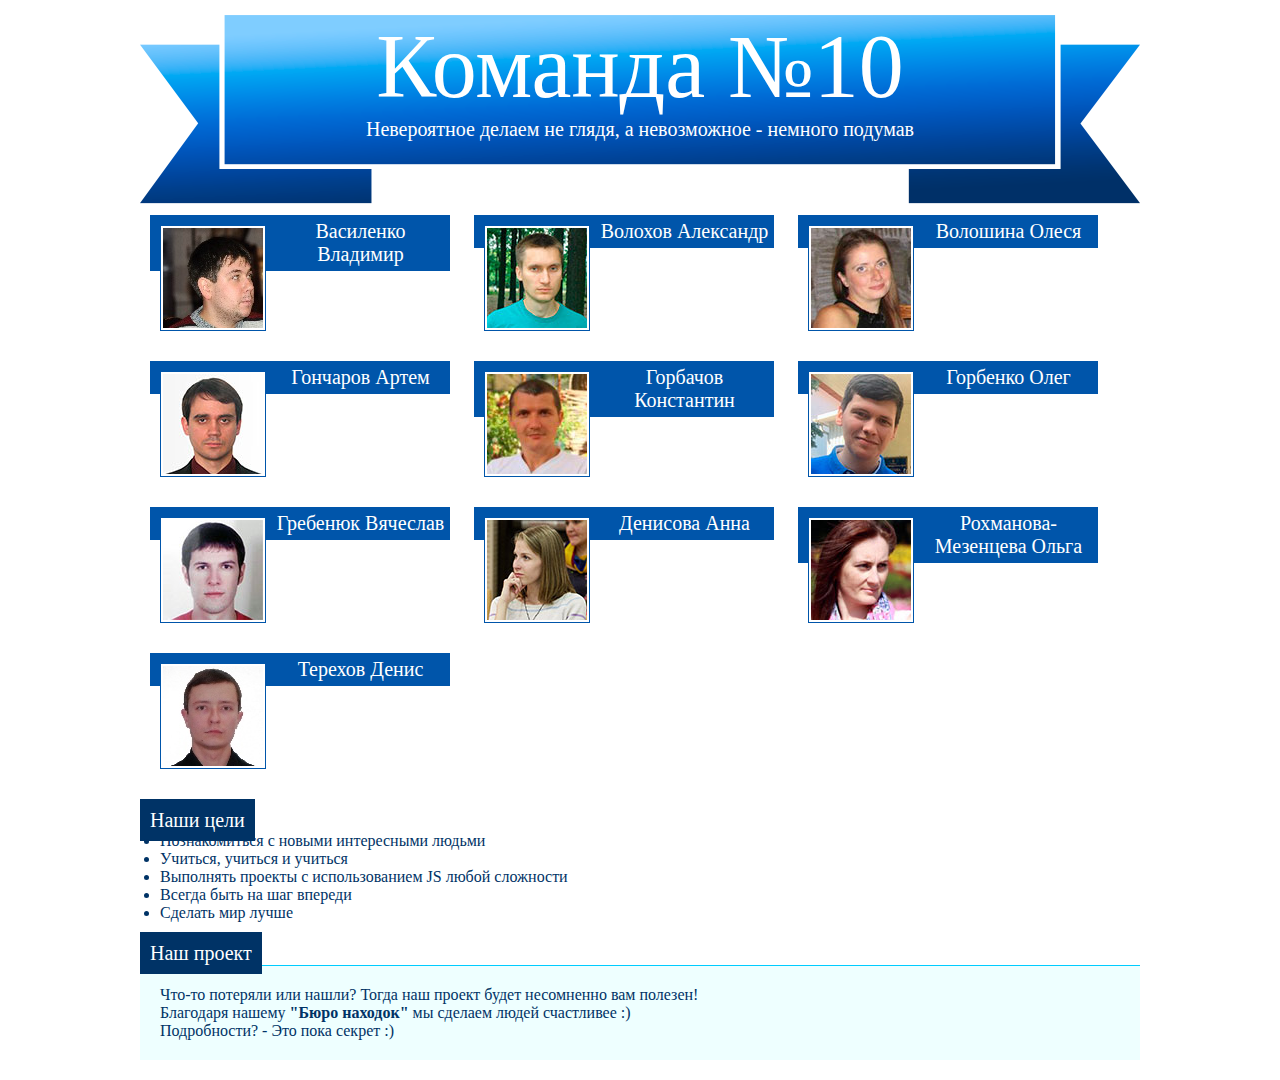
<file: index.html>
<!DOCTYPE HTML>

<head>
    <meta charset="UTF-8">
    <link rel="stylesheet" type="text/css" href="css/common.css">
    <link rel="stylesheet" type="text/css" href="css/main.css">
    <meta property="og:image" content="http://10.skm.pp.ua/about/img/10.jpg">
    <meta property="og:description" content="Невероятное делаем не глядя, а невозможное - немного подумав">
    <title>Команда #10</title>
</head>
<body>
    <div class="wrapper">
        <header>
            <div class="site-name">Команда №10</div>
            <div class="site-slogan">Невероятное делаем не глядя, а невозможное - немного подумав</div>
        </header>
        <div class="content">
        <div class="members">
            <a class="member-link" href="member1.html">
                <img class="photo-small" src="img/photosmall1.jpg" alt="Василенко Владимир">
                <span class="name">Василенко Владимир</span>
            </a>
            <a class="member-link" href="member2.html">
                <img class="photo-small" src="img/photosmall2.jpg" alt="Волохов Александр">
                <span class="name">Волохов Александр</span>
            </a>
            <a class="member-link" href="member3.html">
                <img class="photo-small" src="img/photosmall3.jpg" alt="Волошина Олеся">
                <span class="name">Волошина Олеся</span>
            </a>
            <a class="member-link" href="member4.html">
                <img class="photo-small" src="img/photosmall4.jpg" alt="Гончаров Артем">
                <span class="name">Гончаров Артем</span>
            </a>
            <a class="member-link" href="member5.html">
                <img class="photo-small" src="img/photosmall5.jpg" alt="Горбачов Константин">
                <span class="name">Горбачов Константин</span>
            </a>
            <a class="member-link" href="member6.html">
                <img class="photo-small" src="img/photosmall6.jpg" alt="Горбенко Олег">
                <span class="name">Горбенко Олег</span>
            </a>
            <a class="member-link" href="member7.html">
                <img class="photo-small" src="img/photosmall7.jpg" alt="Гребенюк Вячеслав">
                <span class="name">Гребенюк Вячеслав</span>
            </a>
            <a class="member-link" href="member8.html">
                <img class="photo-small" src="img/photosmall8.jpg" alt="Денисова Анна">
                <span class="name">Денисова Анна</span>
            </a>
            <a class="member-link" href="member9.html">
                <img class="photo-small" src="img/photosmall9.jpg" alt="Рохманова-Мезенцева Ольга">
                <span class="name">Рохманова-Мезенцева Ольга</span>
            </a>
            <a class="member-link" href="member10.html">
                <img class="photo-small" src="img/photosmall10.jpg" alt="Терехов Денис">
                <span class="name">Терехов Денис</span>
            </a>
        </div>
            <div class="info command-goal">
                <label>Наши цели</label>
                <ul>
                    <li>Познакомиться с новыми интересными людьми</li>
                    <li>Учиться, учиться и учиться</li>
                    <li>Выполнять проекты с использованием JS любой сложности</li>
                    <li>Всегда быть на шаг впереди</li>
                    <li>Сделать мир лучше</li>
                </ul>
            </div>
            <div class="info command-project">
                <label>Наш проект</label>
                <div>Что-то потеряли или нашли? Тогда наш проект будет несомненно вам полезен!<br>Благодаря нашему <b>"Бюро находок"</b> мы сделаем людей счастливее :)<br>Подробности? - Это пока секрет :)</div>
            </div>
    </div>
    </div>
</body>
</file>
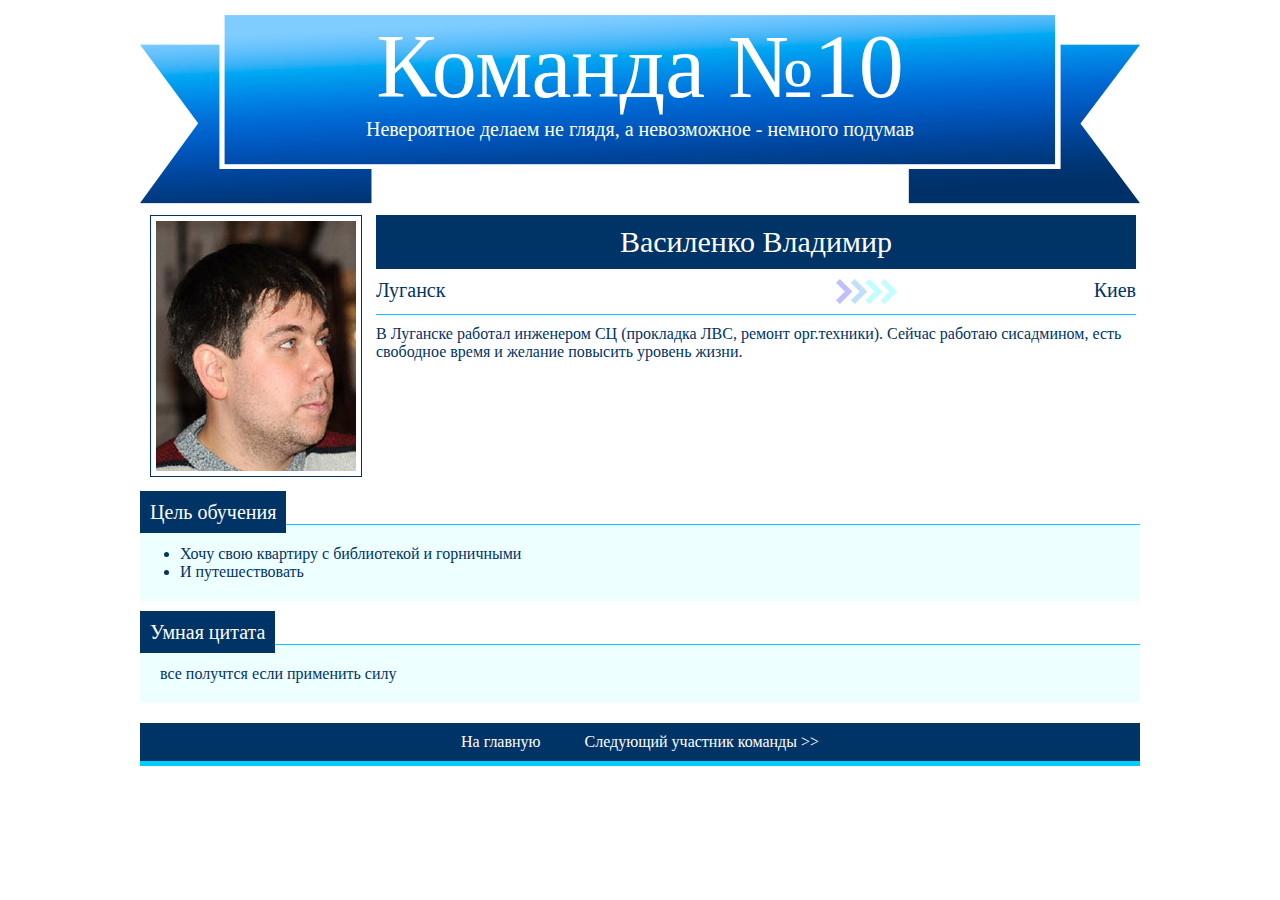
<file: member1.html>
<!DOCTYPE html>
<html lang="en">
<head>
    <meta charset="UTF-8">
    <link rel="stylesheet" type="text/css" href="css/common.css">
    <link rel="stylesheet" type="text/css" href="css/member.css">
    <title>Василенко В.В.</title>
    <title></title>
</head>
<body>
<div class="wrapper">
    <header>
        <div class="site-name">Команда №10</div>
        <div class="site-slogan">Невероятное делаем не глядя, а невозможное - немного подумав</div>
    </header>
    <div class="content">
        <div class="photo">
            <img src="img/photobig1.jpg" alt="я, крупным планом">
        </div>
        <div class="short-info">
            <div class="name">Василенко Владимир</div>
            <div class="town-wrapper">
                <div class="town-old">Луганск</div>
                <div class="town-new">Киев</div>
            </div>
            <div class="about">В Луганске работал инженером СЦ (прокладка ЛВС, ремонт орг.техники). Сейчас работаю сисадмином, есть свободное время и желание повысить уровень жизни.</div>
        </div>
        <div class="info goal">
            <label>Цель обучения</label>
            <div>
                <ul>
                    <li>Хочу свою квартиру с библиотекой и горничными</li>
                    <li>И путешествовать </li>                  
                </ul>
            </div>
        </div>
        <div class="info credo">
            <label>Умная цитата</label>
            <div>все получтся если применить силу</div>
        </div>
        <ul class="menu">            
            <li>
                <a href="index.html">На главную</a>
            </li>
            <li>
                <a href="member2.html">Следующий участник команды&nbsp;&gt;&gt;</a>
            </li>
        </ul>
    </div>
</div>
</body>
</html>
</file>
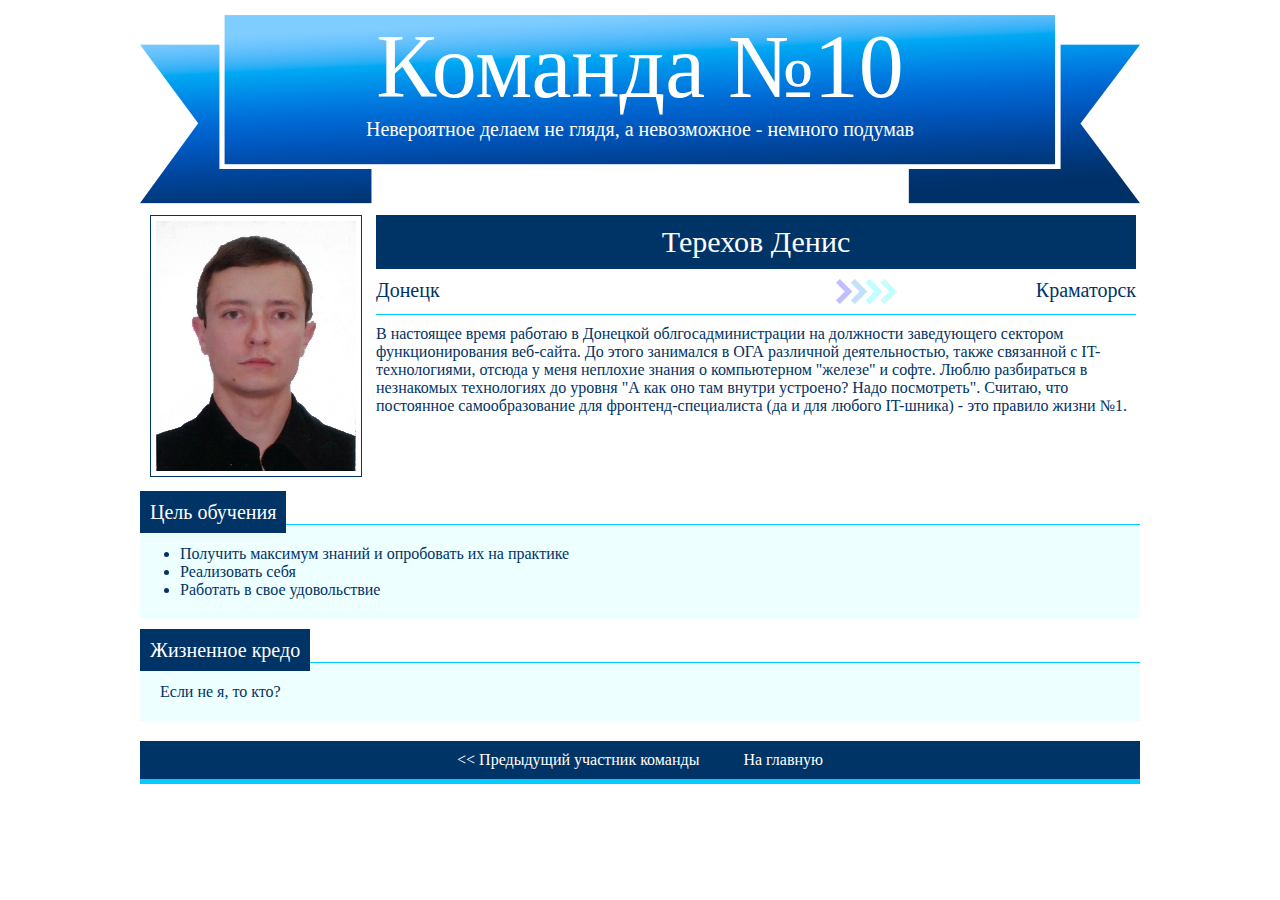
<file: member10.html>
<!DOCTYPE html>
<html lang="en">
<head>
    <meta charset="UTF-8">
    <link rel="stylesheet" type="text/css" href="css/common.css">
    <link rel="stylesheet" type="text/css" href="css/member.css">
    <title>Терехов Д.Н.</title>
</head>
<body>
<div class="wrapper">
    <header>
        <div class="site-name">Команда №10</div>
        <div class="site-slogan">Невероятное делаем не глядя, а невозможное - немного подумав</div>
    </header>
    <div class="content">
        <div class="photo">
            <img src="img/photobig10.jpg" alt="Терехов Д.Н.">
        </div>
        <div class="short-info">
            <div class="name">Терехов Денис</div>
            <div class="town-wrapper">
                <div class="town-old">Донецк</div>
                <div class="town-new">Краматорск</div>
            </div>
            <div class="about">В настоящее время работаю в Донецкой облгосадминистрации на должности заведующего сектором функционирования веб-сайта. До этого занимался в ОГА различной деятельностью, также связанной с IT-технологиями, отсюда у меня неплохие знания о компьютерном "железе" и софте. Люблю разбираться в незнакомых технологиях до уровня "А как оно там внутри устроено? Надо посмотреть". Считаю, что постоянное самообразование для фронтенд-специалиста (да и для любого IT-шника) - это правило жизни №1.</div>
        </div>
        <div class="info goal">
            <label>Цель обучения</label>
            <div>
                <ul>
                    <li>Получить максимум знаний и опробовать их на практике</li>
                    <li>Реализовать себя</li>
                    <li>Работать в свое удовольствие</li>
                </ul>
            </div>
        </div>
        <div class="info credo">
            <label>Жизненное кредо</label>
            <div>Если не я, то кто?</div>
        </div>
        <ul class="menu">
            <li>
                <a href="member9.html">&lt;&lt;&nbsp;Предыдущий участник команды</a>
            </li>
            <li>
                <a href="index.html">На главную</a>
            </li>
        </ul>
    </div>
</div>
</body>
</html>
</file>
<file: css/common.css>
/** COMMON **/

* {
    margin: 0;
    padding: 0;
}

.wrapper {
    width: 1000px;
    margin: 15px auto;
    font-family: Verdana, serif;
    color: #036;
}

ul {
    margin: 0;
    padding: 0px 20px;
}

a {
    text-decoration: none;
}

a:hover {
    text-decoration: underline;
}

/** HEADER **/

header {
    background: url("images/header.png") no-repeat;
    height: 190px;
    text-align: center;
    color: white;
    font-size: 20px;
}

.site-name {
    font-size: 90px;
}

/** MENU **/

.menu {
    text-align: center;
    background: #036;
    border-bottom: 5px solid #0cf;
    padding: 10px;
}

.menu li {
    list-style: none;
    display: inline-block;
}

.menu li a{
    padding: 0 20px;
    color: white;
}

/** INFOBLOCK **/

.info {
    margin-top: 20px;
}

.info label {
    font-size: 20px;
    background: #036;
    color: white;
    padding: 10px;
}

.info div {
    border-top: 1px solid #0cf;
    padding: 20px;
    margin-bottom: 20px;
    background: #eff;
}
</file>
<file: css/main.css>
.command-about {
    border-top: 1px solid #0cf;
    padding: 20px;
    margin: 20px 0;
    background: #eff;
}

.photo-small {
    display: block;
    height: 100px;
    width: 100px;
    float: left;
    border: 1px solid #05a;
    padding: 2px;
    background: white;
    margin: 10px;

}

a.member-link {
    display: inline-block;
    vertical-align: top;
    margin: 10px;
    width: 300px;
    text-align: center;
    text-decoration: none;
}

/*a.member-link:last-child {
    display: block;
    margin: 10px auto;
    width: 300px;
}

a.member-link:last-child:after {
    content: "";
    display: block;
    clear: both;
}*/

.name {
    display: block;
    background: #05a;
    color: white;
    padding: 5px;
    font-size: 20px
}

.command-project a {
    font-weight: bold;
    color: #036;
}
</file>
<file: css/member.css>
.photo {
    display: inline-block;
}

img {
    border: 1px solid #036;
    padding: 5px;
    margin: 10px 10px 0;
    width: 200px;
}

.short-info {
    display: inline-block;
    vertical-align: top;
    max-width: 760px;
}

.name {
    text-align: center;
    font-size: 30px;
    background: #036;
    color: white;
    margin: 10px 0;
    padding: 10px;
}

.about {
    border-top: 1px solid #0cf;
    padding-top: 10px;
}

.town-wrapper {
    font-size: 20px;
    margin-bottom: 10px;
    height: 25px;
    background: url("images/arrows.png") no-repeat 460px 0px;
}

.town-old {
    float: left;
}

.town-new {
    float: right;
}
</file>
